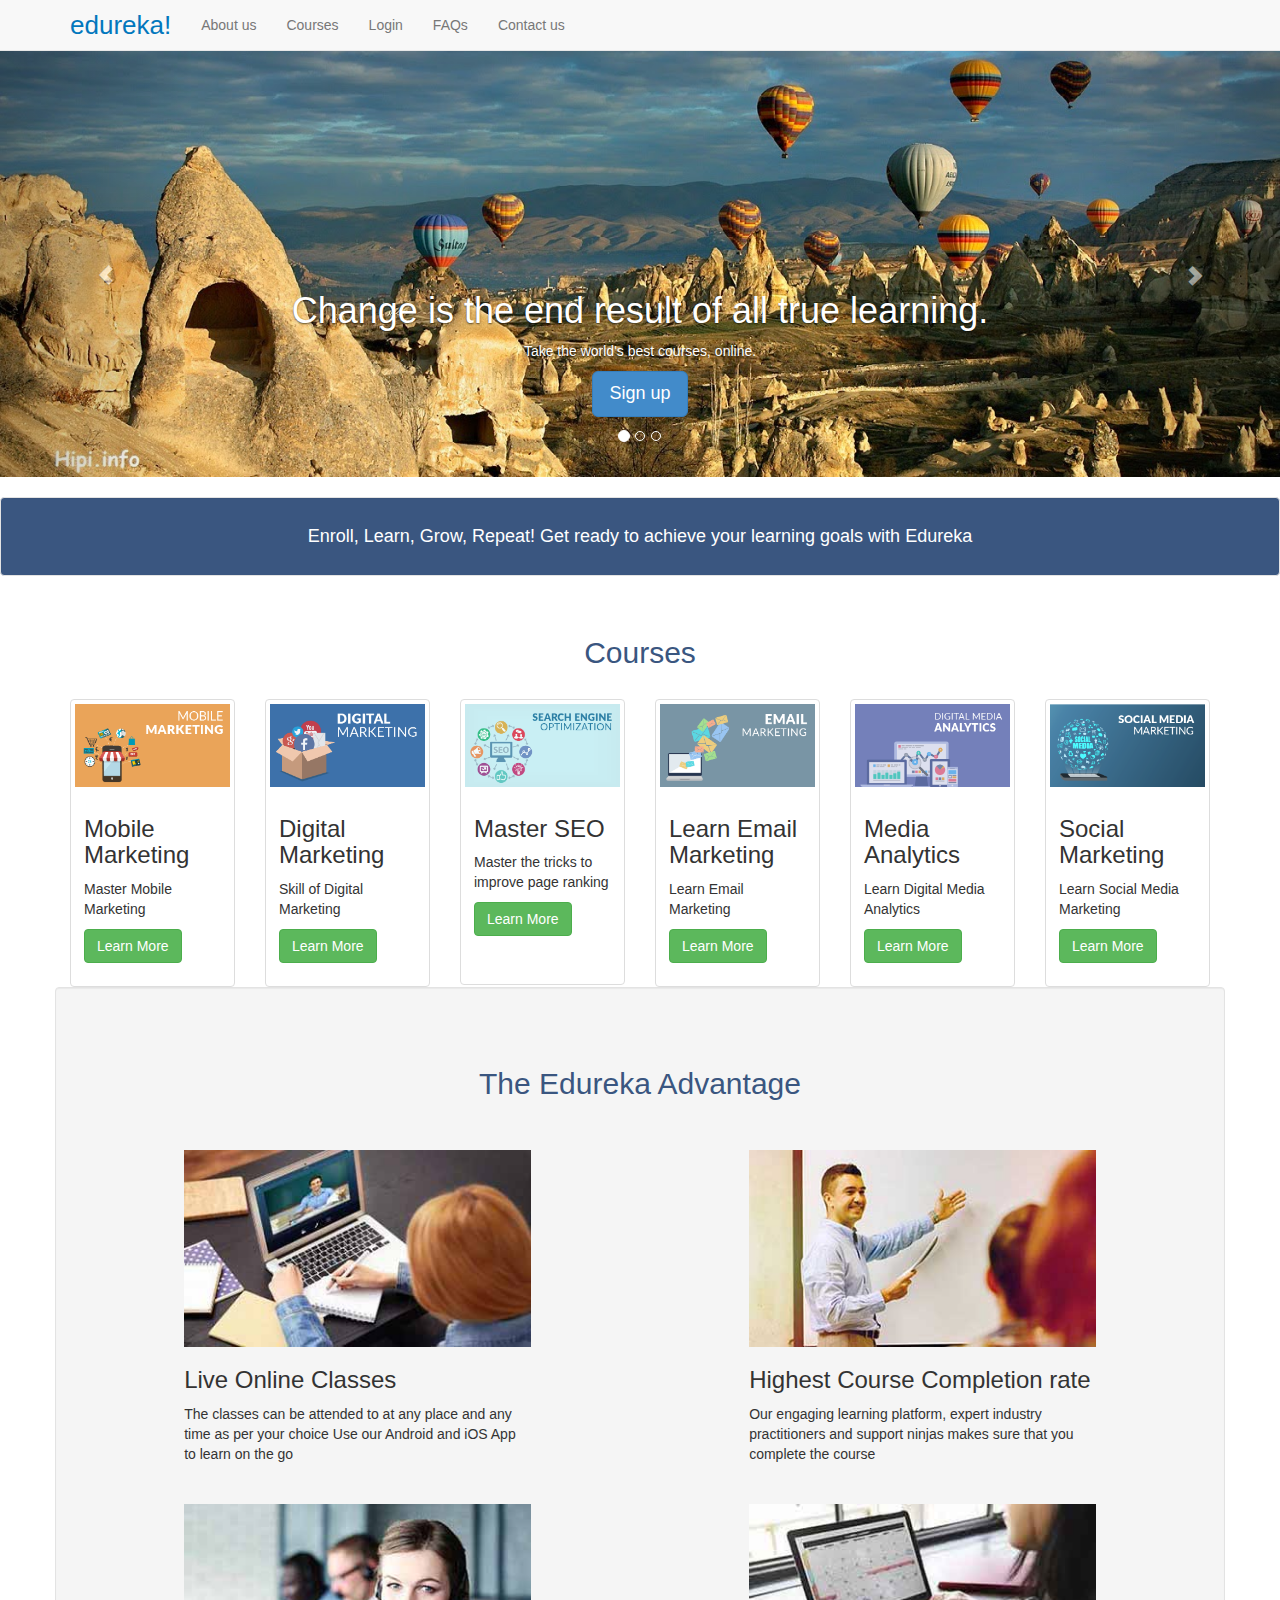
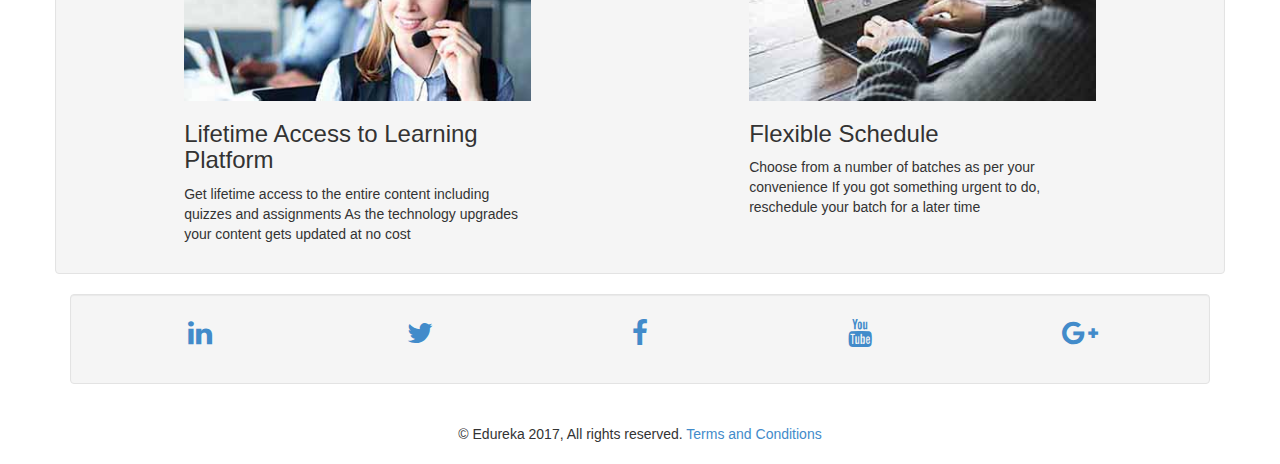
<file: index.html>
<!DOCTYPE html>
<html lang="en">
    <head>
        <title>Edureka | Home</title>

        <link  type="text/css" rel="stylesheet"  href="css/bootstrap.min.css" />    
     <link  type="text/css" rel="stylesheet"  href="css/style.css" />    
    <link rel="stylesheet" href="font-awesome-4.7.0/css/font-awesome.min.css">
        <style>
            body{
                margin-top:50px;
            }
            footer{
                margin-top:20px;
                margin-bottom:20px;
            }

        </style>
    </head>
    <body>
        <nav class="navbar navbar-default navbar-fixed-top">
            <div class="container">
                <div class="navbar-header">
                    <button class="navbar-toggle" data-toggle="collapse" data-target="#primary-menu" >
                        <!--
                        <i class="icon-bar"></i>
                        <i class="icon-bar"></i>
                        <i class="icon-bar"></i>
                        -->
                    Menu
                    </button>
                    <a href="index.html" class="navbar-brand" style="color: #0277BD;  font-size:26px; " >
                        edureka!
                    </a>
                </div>
                <div class="collapse navbar-collapse" id="primary-menu">
                    <ul class="nav navbar-nav">
                        <li><a href="about-us.html">About us</a></li>
                        <li><a href="courses.html">Courses</a></li>
                        <li><a href="login.html">Login</a></li>
                        <li><a href="faqs.html">FAQs</a></li>
                        <li><a href="contact-us.html">Contact us</a></li>
                    </ul>
                </div>
            </div>
        </nav>

        
        <div id="main-carousel" class="carousel slide" data-ride="carousel">
            <ol class="carousel-indicators">
                <li data-target="#main-carousel" data-slide-to="0" class="active"></li>
                <li data-target="#main-carousel" data-slide-to="1" class=""></li>
                <li data-target="#main-carousel" data-slide-to="2" class=""></li>
            </ol>
            <div class="carousel-inner">
                <div class="item active">
                    <img  alt="First slide" src="images/slide2.jpg">
                    <div class="container">
                        <div class="carousel-caption">
                            <h1>Change is the end result of all true learning.</h1>
                            <p>Take the world's best courses, online.</p>
                            <p><a class="btn btn-lg btn-primary" href="login.html" role="button">Sign up</a></p>
                        </div>
                    </div>
                </div>
                <div class="item">
                    <img  alt="Second slide" src="images/slide1.jpg">
                    <div class="container">
                        <div class="carousel-caption">
                            <h1>Expert Educators</h1>
                            <p>Only the best or they're out.</p>
                            <p><a class="btn btn-lg btn-primary" href="login.html" role="button">Sign up</a></p>
                        </div>
                    </div>
                </div>
                <div class="item">
                    <img  alt="Third slide" src="images/slide3.jpg">
                    <div class="container">
                        <div class="carousel-caption">
                            <h1>Engage and Interact </h1>
                            <p>Your learning portal has a discussion forum for a lively interaction among learners across batches.</p>
                            <p><a class="btn btn-lg btn-primary" href="login.html" role="button">Sign up</a></p>
                        </div>
                    </div>
                </div>
            </div>
            <a class="left carousel-control" href="#main-carousel" data-slide="prev"><span class="glyphicon glyphicon-chevron-left"></span></a>
            <a class="right carousel-control" href="#main-carousel" data-slide="next"><span class="glyphicon glyphicon-chevron-right"></span></a>
        </div> 
        
    <br/>
    <div class="well" id="well1">
        <style>
            #well1 {
                    background: rgb(58, 86, 128);
                    color: white;
            }
        </style>
        <h4 align="center">Enroll, Learn, Grow, Repeat! Get ready to achieve your learning goals with Edureka</h4>
    </div>
    <br/>


    <div class="container">
            <h2 style="color:#3a5680;" align="center">Courses</h2>
            <br/>
            <div class="row"> 
                    <style>
                        .thumbnail{
                            min-height: 286px;
                        }
                    </style>
                    <div class="col-md-2">
                    <div class="thumbnail">
                    <img src="images/mobilemarketing.png"/>
                        <div class="caption">
                            <h3>Mobile Marketing</h3>
                            <p>Master Mobile Marketing</p>
                            <p><a target="_blank" href="http://www.edureka.co/mobile-marketing" class="btn btn-success">Learn More</a></p>
                        </div>
                    </div>
                    </div>             
                    <div class="col-md-2">
                    <div class="thumbnail">
                    <img src="images/digitalmarketing.png"/>
                        <div class="caption">
                        <h3>Digital Marketing</h3>
                            <p>Skill of Digital Marketing</p>
                            <p><a target="_blank" href="http://www.edureka.co/digital-marketing" class="btn btn-success">Learn More</a></p>
                        </div>
                    </div>
                    </div>   
                    <div class="col-md-2">
                    <div class="thumbnail">
                    <img src="images/searchengineoptimization.png"/>
                        <div class="caption">
                        <h3>Master SEO</h3> <!--attachment-full wp-post-image-->
                            <p>Master the tricks to improve page ranking</p>
                            <p><a target="_blank" href="http://www.edureka.co/search-engine-optimization" class="btn btn-success">Learn More</a></p>
                        </div>
                    </div>
                    </div>              
                    <div class="col-md-2">
                    <div class="thumbnail">
                    <img src="images/emailmarketing.png"/>
                        <div class="caption">
                        <h3>Learn Email Marketing</h3>
                            <p>Learn Email Marketing</p>
                            <p><a target="_blank" href="http://www.edureka.co/email-marketing" class="btn btn-success">Learn More</a></p>
                        </div>
                    </div>
                    </div>   
                    <div class="col-md-2">
                    <div class="thumbnail">
                    <img src="images/digitalmediaanalytics.png"/>
                        <div class="caption">
                        <h3>Media Analytics</h3>
                            <p>Learn Digital Media Analytics</p>
                            <p><a target="_blank" href="http://www.edureka.co/digital-media-analytics" class="btn btn-success">Learn More</a></p>
                        </div>
                    </div>
                    </div> 
                    <div class="col-md-2">
                    <div class="thumbnail">
                    <img src="images/socialmediamarketing.png"/>
                        <div class="caption">
                        <h3>Social Marketing</h3>
                            <p>Learn Social Media Marketing</p>
                            <p><a target="_blank" href="http://www.edureka.co/social-media-marketing" class="btn btn-success">Learn More</a></p>
                        </div>
                    </div>
                    </div>  

            </div>

    </div>

        <div class="container well">
            <h2 class="text-center" style="color: #3a5680; margin-top:60px; margin-bottom:20px;">The Edureka Advantage</h2>
            <div clas="row">
                <div class="col-md-offset-1 col-md-4 " style="margin-top:30px;">
                    <img  class="img-responsive" src="images/liveonline.jpg"/>
                    <h3>Live Online Classes</h3>
                    <p class="text-justify">The classes can be attended to at any place and any time as per your choice Use our Android and iOS App to learn on the go</p>
                </div>
                   <div class="col-md-2 " >
                    </div>
                <div class=" col-md-4 " style="margin-top:30px;">
                    <img  class="img-responsive" src="images/advantage2.jpg"/>
    
                    <h3>Highest Course Completion rate</h3>
                    <p class="text-justify">Our engaging learning platform, expert industry practitioners and support ninjas makes sure that you complete the course</p>
                </div>
            </div>
              <div clas="row" >
                <div class="col-md-offset-1 col-md-4" style="margin-top:30px;" >
                    <img  class="img-responsive" src="images/advantage3.jpg"/>
                    <h3>Lifetime Access to Learning Platform</h3>
                    <p class="text-justify">Get lifetime access to the entire content including quizzes and assignments As the technology upgrades your content gets updated at no cost</p>
                </div>
                   <div class="col-md-2 " >
                    </div>
                <div class=" col-md-4 " style="margin-top:30px;" >
                    <img  class="img-responsive" src="images/advantage4.jpg"/>
    
                    <h3>Flexible Schedule</h3>
                    <p class="text-justify">Choose from a number of batches as per your convenience If you got something urgent to do, reschedule your batch for a later time</p>
                </div>
            </div>
        </div>
        
     <div class="container">
         <style>
             .social-media-menu{
                 list-style-type: none; 
                 padding: 0;
                 overflow: auto;
             }
              .social-media-menu li{
                  float: left;
                  width:20%;
                  text-align: center;
                 font-size:2em;
                

              }
             </style>
        <div class="well" >
            <ul class="social-media-menu" >
                <li>
                    <a href="https://www.linkedin.com/company/edureka">
                        <i class="fa fa-linkedin"></i>
                    </a>
                </li>
                 <li>
                    <a href="https://twitter.com/edurekaIN">
                        <i class="fa fa-twitter "></i>
                    </a>
                </li>
                 <li>
                    <a href="https://www.facebook.com/edurekaIN">
                        <i class="fa fa-facebook "></i>
                    </a>
                </li>
                <li>
                    <a href="https://www.youtube.com/user/edurekaIN">
                        <i class="fa fa-youtube "></i>
                    </a>
                </li>
                <li>
                    <a href="https://plus.google.com/+edurekaIN">
                        <i class="fa fa-google-plus "></i>
                    </a>
                </li>
            </ul>
        </div>
     </div>

        <footer class="text-center">
            &copy; Edureka 2017, All rights reserved. <a data-toggle="modal" href='#tnc'>Terms and Conditions</a>
            <div class="modal fade" id="tnc">
                <div class="modal-dialog">
                    <div class="modal-content">
                        <div class="modal-header">
                            <button type="button" class="close" data-dismiss="modal" aria-hidden="true">&times;</button>
                            <h3 class="modal-title">Terms and Conditions</h3>
                        </div>
                        <div class="modal-body text-justify">
                           <p>We are a team of tech enthusiats who are determined to make learning easy for everyone.
                         At edureka we believe in awesome work, to make sure we provide a great learning experience to our users.
                        <br/> <br/>
                        
                        Learning is meant to be an enjoyable activity and we put our best to turn it into that.
                        <br/>
                        If you think the same come  <a target="_blank" href="http://www.edureka.co/careers">join us</a>
                     </p>

                        </div>
                        <div class="modal-footer">
                            <button type="button" class="btn btn-primary" data-dismiss="modal">Ok, got it!</button>
                        </div>
                    </div>
                </div>
            </div>
        </footer>

        
        
     <script src="js/jquery-1.11.3.js"></script> 
     <script src="js/bootstrap.js"></script>   


    </body>
</html>
</file>
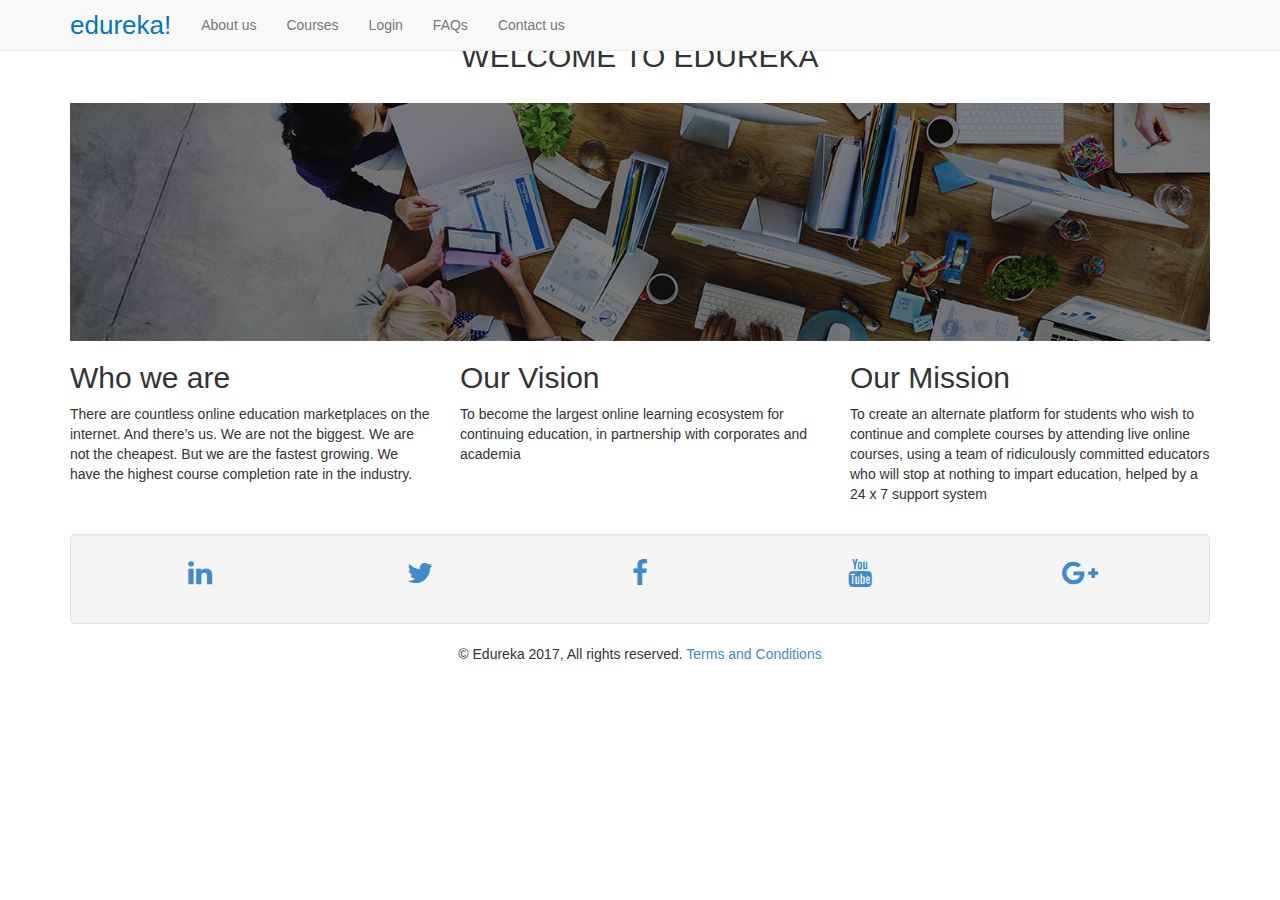
<file: about-us.html>
<!DOCTYPE html>
<html>
    <head>
        <title>Edureka | About us</title>
       
             <link  type="text/css" rel="stylesheet"  href="css/bootstrap.min.css" />    
     <link  type="text/css" rel="stylesheet"  href="css/style.css" />    
    <link rel="stylesheet" href="font-awesome-4.7.0/css/font-awesome.min.css">
            body{
                margin-top:50px;
            }
            footer{
                margin-top:20px;
                margin-bottom:20px;
            }

        </style>
    </head>
    <body>
        <nav class="navbar navbar-default navbar-fixed-top">
            <div class="container">
                <div class="navbar-header">
                    <button class="navbar-toggle" data-toggle="collapse" data-target="#primary-menu" >
                        <!--
                        <i class="icon-bar"></i>
                        <i class="icon-bar"></i>
                        <i class="icon-bar"></i>
                        -->
                    Menu
                    </button>
                    <a href="index.html" class="navbar-brand" style="color: #0277BD;  font-size:26px; " >
                        edureka!
                    </a>
                </div>
                <div class="collapse navbar-collapse" id="primary-menu">
                    <ul class="nav navbar-nav">
                        <li><a href="about-us.html">About us</a></li>
                        <li><a href="courses.html">Courses</a></li>
                        <li><a href="login.html">Login</a></li>
                        <li><a href="faqs.html">FAQs</a></li>
                        <li><a href="contact-us.html">Contact us</a></li>
                    </ul>
                </div>
            </div>
        </nav>
 <br/>
    <h2 align="center">WELCOME TO EDUREKA</h2>  
    
    <br/>

        <div class="container" >
            <img src="images/about-new.png" class="img-responsive"/> 
            <div class="row">
                <div class="col-md-4">
                    <h2>Who we are</h2>
                    <p>There are countless online education marketplaces on the internet. And there’s us. We are not the biggest. We are not the cheapest. But we are the fastest growing. We have the highest course completion rate in the industry.</p>
                </div>
                <div class="col-md-4">
                    <h2>Our Vision</h2>
                    <p>To become the largest online learning ecosystem for continuing education, in partnership with corporates and academia</p>
                </div>
                <div class="col-md-4">
                    <h2>Our Mission</h2>
                    <p>To create an alternate platform for students who wish to continue and complete courses by attending live online courses, using a team of ridiculously committed educators who will stop at nothing to impart education, helped by a 24 x 7 support system</p>
                </div>
            </div>
        </div>
    
    <br/>


        
     <div class="container">
         <style>
             .social-media-menu{
                 list-style-type: none; 
                 padding: 0;
                 overflow: auto;
             }
              .social-media-menu li{
                  float: left;
                  width:20%;
                  text-align: center;
                 font-size:2em;
                

              }
             </style>
        <div class="well" >
            <ul class="social-media-menu" >
                <li>
                    <a href="https://www.linkedin.com/company/edureka">
                        <i class="fa fa-linkedin"></i>
                    </a>
                </li>
                 <li>
                    <a href="https://twitter.com/edurekaIN">
                        <i class="fa fa-twitter "></i>
                    </a>
                </li>
                 <li>
                    <a href="https://www.facebook.com/edurekaIN">
                        <i class="fa fa-facebook "></i>
                    </a>
                </li>
                <li>
                    <a href="https://www.youtube.com/user/edurekaIN">
                        <i class="fa fa-youtube "></i>
                    </a>
                </li>
                <li>
                    <a href="https://plus.google.com/+edurekaIN">
                        <i class="fa fa-google-plus "></i>
                    </a>
                </li>
            </ul>
        </div>
     </div>

        <footer class="text-center">
            &copy; Edureka 2017, All rights reserved. <a data-toggle="modal" href='#tnc'>Terms and Conditions</a>
            <div class="modal fade" id="tnc">
                <div class="modal-dialog">
                    <div class="modal-content">
                        <div class="modal-header">
                            <button type="button" class="close" data-dismiss="modal" aria-hidden="true">&times;</button>
                            <h3 class="modal-title">Terms and Conditions</h3>
                        </div>
                        <div class="modal-body text-justify">
                           <p>We are a team of tech enthusiats who are determined to make learning easy for everyone.
                         At edureka we believe in awesome work, to make sure we provide a great learning experience to our users.
                        <br/> <br/>
                        
                        Learning is meant to be an enjoyable activity and we put our best to turn it into that.
                        <br/>
                        If you think the same come  <a target="_blank" href="http://www.edureka.co/careers">join us</a>
                     </p>

                        </div>
                        <div class="modal-footer">
                            <button type="button" class="btn btn-primary" data-dismiss="modal">Ok, got it!</button>
                        </div>
                    </div>
                </div>
            </div>
        </footer>

        
        
    <script src="js/jquery-1.11.3.js"></script> 
     <script src="js/bootstrap.js"></script>   
    

    </body>
</html>
</file>
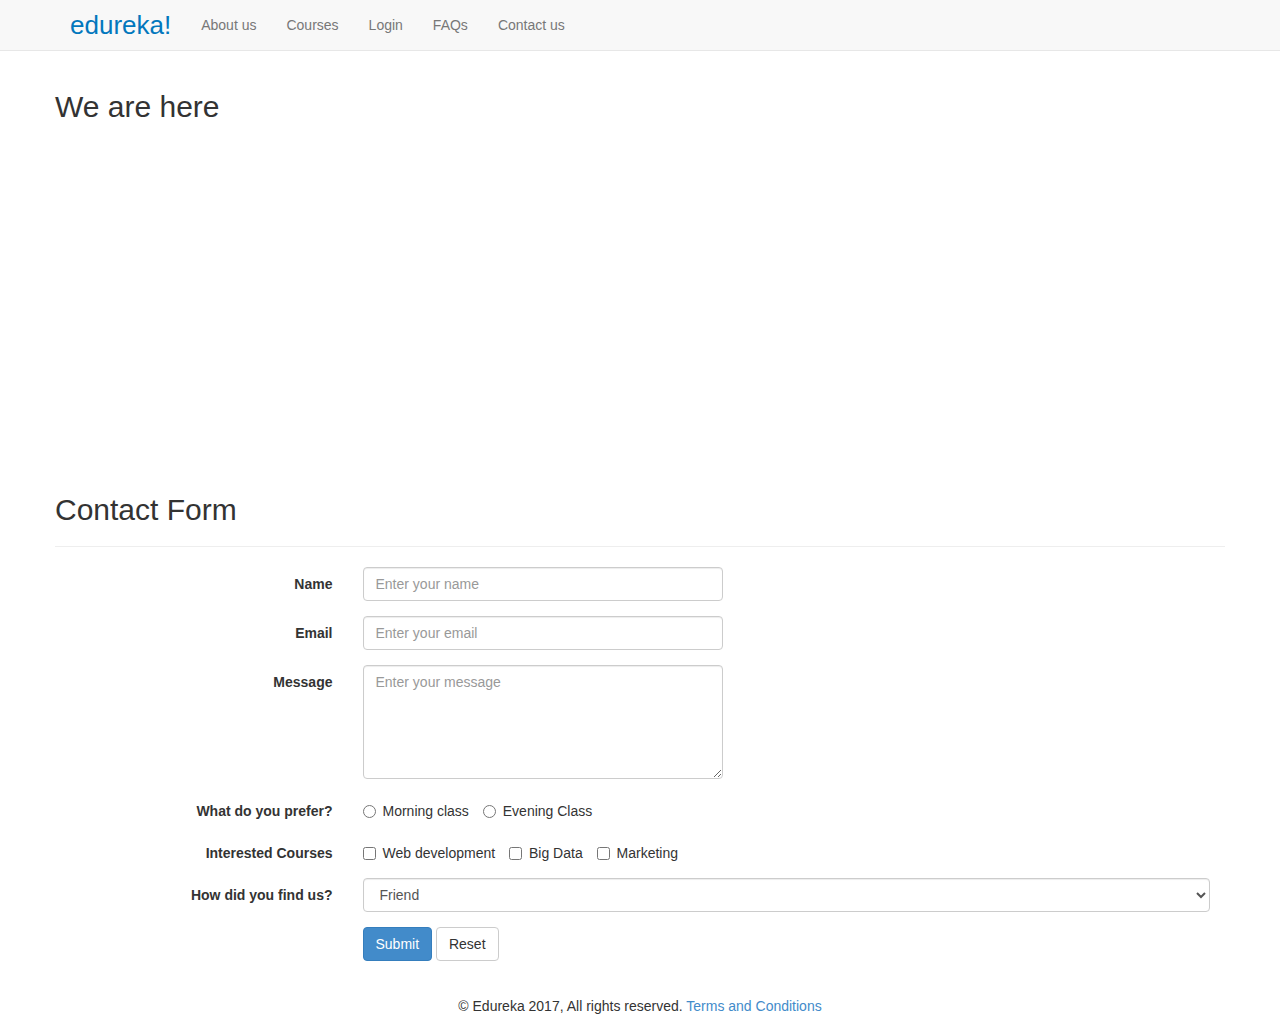
<file: contact-us.html>
<!DOCTYPE html>
<html>
    <head>
         <link  type="text/css" rel="stylesheet"  href="css/bootstrap.min.css" /> 
     <script src="http://maps.google.com/maps/api/js?sensor=false"></script>
     <script>	
 
      function init_map() {
		var var_location = new google.maps.LatLng(12.958008,77.744005);
 
        var var_mapoptions = {
          center: var_location,
          zoom: 16
        };
 
		var var_marker = new google.maps.Marker({
			position: var_location,
			map: var_map,
			title:"Edureka"});
 
        var var_map = new google.maps.Map(document.getElementById("map-container"),
            var_mapoptions);
 
		var_marker.setMap(var_map);	
 
      } 
      google.maps.event.addDomListener(window, 'load', init_map); 
    </script>
    
    
        <style>
            body{
                margin-top:50px;
            }
            footer{
                margin-top:20px;
                margin-bottom:20px;
            }
                #map-container { height: 300px }

        </style>
    </head>
    <body>
        <nav class="navbar navbar-default navbar-fixed-top">
            <div class="container">
                <div class="navbar-header">
                    <button class="navbar-toggle" data-toggle="collapse" data-target="#primary-menu" >
                        <!--
                        <i class="icon-bar"></i>
                        <i class="icon-bar"></i>
                        <i class="icon-bar"></i>
                        -->
                    Menu
                    </button>
                    <a href="index.html" class="navbar-brand" style="color: #0277BD;  font-size:26px; " >
                        edureka!
                    </a>
                </div>
                <div class="collapse navbar-collapse" id="primary-menu">
                    <ul class="nav navbar-nav">
                        <li><a href="about-us.html">About us</a></li>
                        <li><a href="courses.html">Courses</a></li>
                        <li><a href="login.html">Login</a></li>
                        <li><a href="faqs.html">FAQs</a></li>
                        <li><a href="contact-us.html">Contact us</a></li>
                    </ul>
                </div>
            </div>
        </nav>

      

    <br/>
    <div class="container">        
           <div class="row">
                  <h2>We are here</h2>  
          </div>
    </div>

             <div id="map-container" class="col-md-12"></div>



    <br/><br/>
    <div class="container">        
           <div class="row">
                  <h2>Contact Form</h2>  <hr/>
          </div>
    </div>


     <div class="container">
            <div class="row">
                <div class="col-sm-12">
                    <form action="" method="get" class="form-horizontal" role="form">
                            <div class="form-group">
                                <label for="name" class="control-label col-md-3">Name</label>
                                <div class="col-md-4">
                                    <input type="text" id="name" name="name" class="form-control" placeholder="Enter your name"/>
                                </div>
                            </div>
                             <div class="form-group">
                                <label for="email" class="col-md-3 control-label">Email</label>
                                    <div class="col-md-4">
                                        <input type="email" class="form-control" placeholder="Enter your email"/>
                                    </div>
                            </div>   

                        
                            <div class="form-group">
                                <label class="control-label col-md-3" for="message">Message</label>
                                    <div class="col-md-4">
                                        <textarea class="form-control" id="message" name="message" placeholder="Enter your message" rows="5"></textarea>
                                    </div>
                            </div>

                             <div class="form-group">
                                <label for="message" class="col-sm-3 control-label">What do you prefer?</label>
                                <div class="col-md-4">
                                    
                                    <label class="radio-inline">
                                    <input type="radio" name="radio" value="option1"/>Morning class
                                    </label>
                                    
                                    <label class="radio-inline">
                                    <input type="radio" name="radio" value="option2"/>Evening Class
                                    </label>
                                </div>
                            </div> 

                             <div class="form-group">
                                 <label for="interested-courses" class="control-label col-md-3">Interested Courses</label>
                                <div class="col-md-9" id="interested-courses">
                                    <label class="checkbox-inline"><input type="checkbox" value="web development" id="chk-web-development" name="chk-interested-courses"/>Web development</label>
                                    <label class="checkbox-inline"><input type="checkbox" value="Big data" id="chk-big-data" name="chk-interested-courses"/>Big Data</label>
                                    <label class="checkbox-inline"><input type="checkbox" value="Finance and Marketing" id="chk-finance-marketing" name="chk-interested-courses"/>Marketing</label>
                                </div>
                            </div>
                             <div class="form-group">
                                <label class="control-label col-md-3" for="dropdown1">How did you find us?</label>
                                <div class="col-md-9">
                                    <select class="form-control" id="dropdown1" name="dropdown1">
                                        <option value="friend">Friend</option>
                                        <option value="news">News</option>
                                        <option value="fb">Facebook</option>
                                        <option value="google">Google Search Results</option>
                                    </select>
                                </div>
                            </div>   
                            <div class="form-group">
                                <div class="col-md-offset-3 col-md-9">                                  
                                    <button type="submit" class="btn btn-primary">Submit</button>
                                    <button type="reset" class="btn btn-default">Reset</button>
                                </div>
                            </div>
                    </form>
                    
                </div>
            </div>
        </div>

        <footer class="text-center">
            &copy; Edureka 2017, All rights reserved. <a data-toggle="modal" href='#tnc'>Terms and Conditions</a>
            <div class="modal fade" id="tnc">
                <div class="modal-dialog">
                    <div class="modal-content">
                        <div class="modal-header">
                            <button type="button" class="close" data-dismiss="modal" aria-hidden="true">&times;</button>
                            <h3 class="modal-title">Terms and Conditions</h3>
                        </div>
                        <div class="modal-body text-justify">
                           <p>We are a team of tech enthusiats who are determined to make learning easy for everyone.
                         At edureka we believe in awesome work, to make sure we provide a great learning experience to our users.
                        <br/> <br/>
                        
                        Learning is meant to be an enjoyable activity and we put our best to turn it into that.
                        <br/>
                        If you think the same come  <a target="_blank" href="http://www.edureka.co/careers">join us</a>
                     </p>

                        </div>
                        <div class="modal-footer">
                            <button type="button" class="btn btn-primary" data-dismiss="modal">Ok, got it!</button>
                        </div>
                    </div>
                </div>
            </div>
        </footer>

        
        
 
   <script src="js/jquery-1.11.3.js"></script> 
     <script src="js/bootstrap.js"></script>   

    
       
    </body>
</html>
</file>
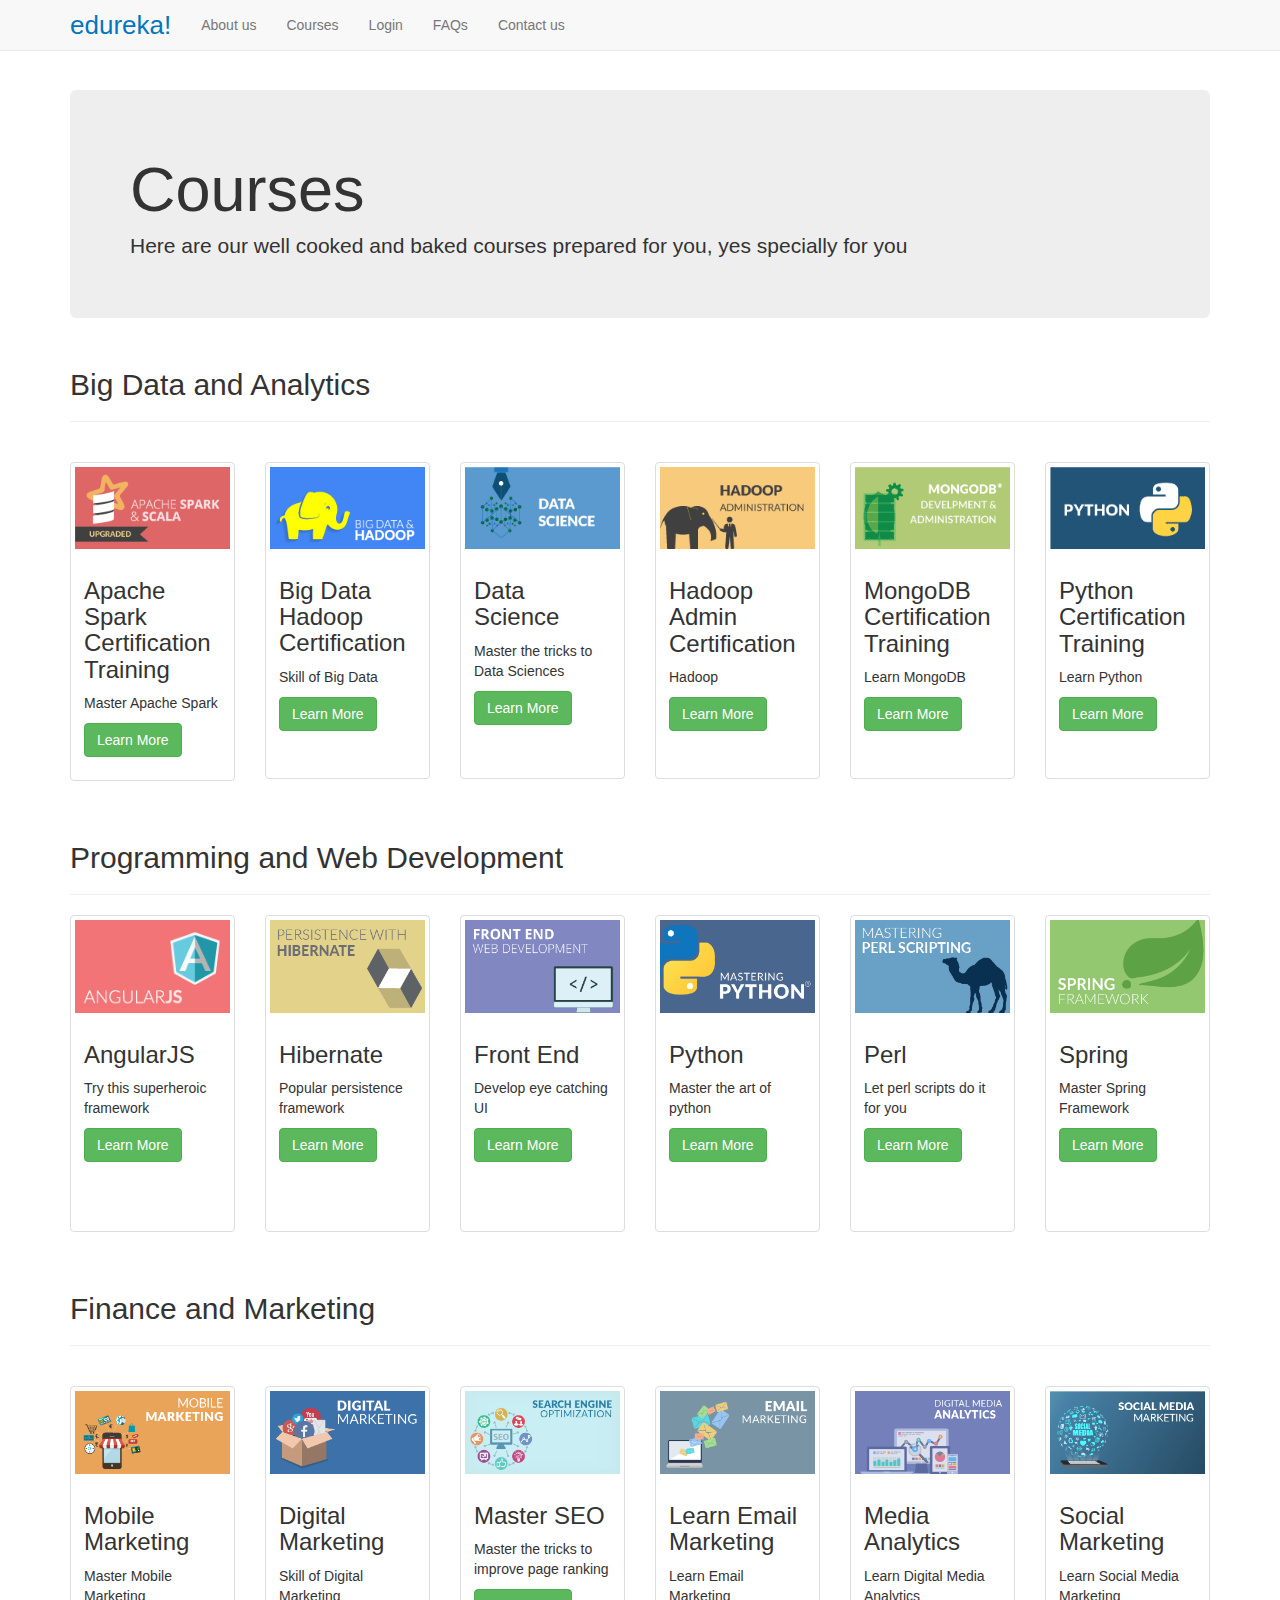
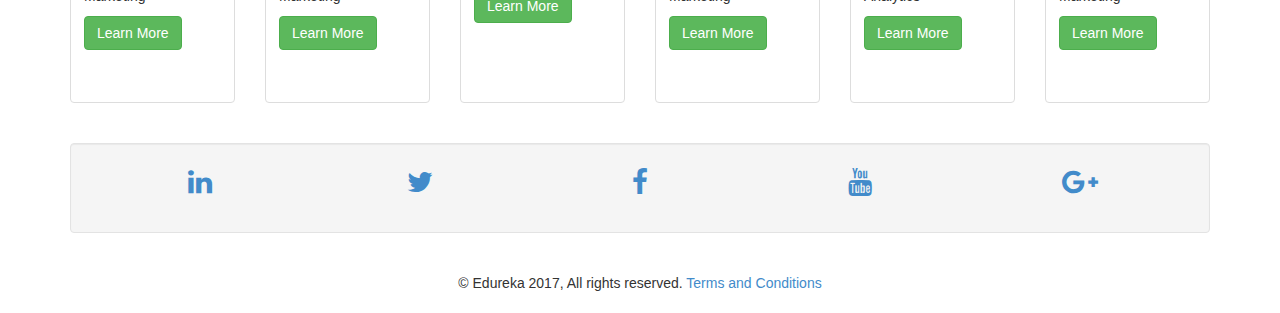
<file: courses.html>
<!DOCTYPE html>
<html lang="en">
    <head>
        <title>Edureka | About us</title>
        <meta charset="UTF-8">
        <meta name="viewport" content="width=device-width, initial-scale=1">
            <link  type="text/css" rel="stylesheet"  href="css/bootstrap.min.css" />    
     <link  type="text/css" rel="stylesheet"  href="css/style.css" />    
    <link rel="stylesheet" href="font-awesome-4.7.0/css/font-awesome.min.css">
    <style>
            body{
                margin-top:50px;
            }
            footer{
                margin-top:20px;
                margin-bottom:20px;
            }

        </style>
    </head>
    <body>
        <nav class="navbar navbar-default navbar-fixed-top">
            <div class="container">
                <div class="navbar-header">
                    <button class="navbar-toggle" data-toggle="collapse" data-target="#primary-menu" >
                        <!--
                        <i class="icon-bar"></i>
                        <i class="icon-bar"></i>
                        <i class="icon-bar"></i>
                        -->
                    Menu
                    </button>
                    <a href="index.html" class="navbar-brand" style="color: #0277BD;  font-size:26px; " >
                        edureka!
                    </a>
                </div>
                <div class="collapse navbar-collapse" id="primary-menu">
                    <ul class="nav navbar-nav">
                        <li><a href="about-us.html">About us</a></li>
                        <li><a href="courses.html">Courses</a></li>
                        <li><a href="login.html">Login</a></li>
                        <li><a href="faqs.html">FAQs</a></li>
                        <li><a href="contact-us.html">Contact us</a></li>
                    </ul>
                </div>
            </div>
        </nav>
        
       <br/><br/>
    <div class="container">    
       <div class="row">        
          <div class="col-md-12">
              
              <div class="jumbotron">
              <h1>Courses</h1>                  
                  <p>Here are our well cooked and baked courses prepared for you, yes specially for you</p> 
              </div>
             
          </div>        
        </div>   
    </div>
    
       
    <div class="container">
    
               <h2>Big Data and Analytics</h2><hr/>
            <br/>
            <div class="row"> 
            
                    <style>
                        .thumbnail{
                            min-height: 317px;
                        }
                    </style>
                    <div class="col-md-2">
                    <div class="thumbnail">
                    <img src="images/1-apache.png"/>
                        <div class="caption">
                            <h3>Apache Spark Certification Training</h3>
                            <p>Master Apache Spark</p>
                            <p><a target="_blank" href="hhttps://www.edureka.co/apache-spark-scala-training" class="btn btn-success">Learn More</a></p>
                        </div>
                    </div>
                    </div>             
                    <div class="col-md-2">
                    <div class="thumbnail">
                    <img src="images/1-bigdataandhadoop.png"/>
                        <div class="caption">
                        <h3>Big Data Hadoop Certification </h3>
                            <p>Skill of Big Data</p>
                            <p><a target="_blank" href="https://www.edureka.co/big-data-and-hadoop" class="btn btn-success">Learn More</a></p>
                        </div>
                    </div>
                    </div>   
                    <div class="col-md-2">
                    <div class="thumbnail">
                    <img src="images/1-datascience.png"/>
                        <div class="caption">
                        <h3>Data Science</h3> <!--attachment-full wp-post-image-->
                            <p>Master the tricks to Data Sciences</p>
                            <p><a target="_blank" href="https://www.edureka.co/data-science" class="btn btn-success">Learn More</a></p>
                        </div>
                    </div>
                    </div>              
                    <div class="col-md-2">
                    <div class="thumbnail" style="overflow:auto;">
                    <img src="images/1-hadoop.png"/>
                        <div class="caption">
                        <h3>Hadoop Admin Certification</h3>
                            <p>Hadoop</p>
                            <p><a target="_blank" href="https://www.edureka.co/hadoop-admin" class="btn btn-success">Learn More</a></p>
                        </div>
                    </div>
                    </div>   
                    <div class="col-md-2">
                    <div class="thumbnail">
                    <img src="images/1-MongoDB.png"/>
                        <div class="caption">
                        <h3>MongoDB Certification Training</h3>
                            <p>Learn MongoDB</p>
                            <p><a target="_blank" href="https://www.edureka.co/mongodb" class="btn btn-success">Learn More</a></p>
                        </div>
                    </div>
                    </div> 
                    <div class="col-md-2">
                    <div class="thumbnail">
                    <img src="images/1-python.png"/>
                        <div class="caption">
                        <h3>Python Certification Training</h3>
                            <p>Learn Python</p>
                            <p><a target="_blank" href="http://www.edureka.co/python" class="btn btn-success">Learn More</a></p>
                        </div>
                    </div>
                    </div>  

            </div>

    </div>
    <br/><br/>


     <div class="container">
        <div class="row">        
           <div class="col-md-12">
               <h2>Programming and Web Development</h2><hr/>
           </div>        
        </div>   
        
        <div class="row">        
            <div class="col-md-2">
               <div class="thumbnail">
               <img src="images/angularjsM.png"/>
                   <div class="caption">
                   <h3>AngularJS</h3>
                       <p>Try this superheroic framework</p>
                       <p><a target="_blank" href="http://www.edureka.co/angular-js" class="btn btn-success">Learn More</a></p>
                   </div>
               </div>
            </div>            
            <div class="col-md-2">
               <div class="thumbnail">
               <img src="images/HIBERNATE.png"/>
                   <div class="caption">
                   <h3>Hibernate</h3>
                       <p>Popular persistence framework</p>
                       <p><a target="_blank" href="http://www.edureka.co/persistence-with-hibernate" class="btn btn-success">Learn More</a></p>
                   </div>
               </div>
            </div> 
            <div class="col-md-2">
               <div class="thumbnail">
               <img src="images/WEB-UI(1).png"/>
                   <div class="caption">
                   <h3>Front End</h3>
                       <p>Develop eye catching UI</p>
                       <p><a target="_blank" href="http://www.edureka.co/front-end-web-development" class="btn btn-success">Learn More</a></p>
                   </div>
               </div>
            </div> 
            <div class="col-md-2">
               <div class="thumbnail">
               <img src="images/Mastering-Python.png"/>
                   <div class="caption">
                   <h3>Python</h3>
                       <p>Master the art of python</p>
                       <p><a target="_blank" href="http://www.edureka.co/python" class="btn btn-success">Learn More</a></p>
                   </div>
               </div>
            </div> 
            <div class="col-md-2">
               <div class="thumbnail">
               <img src="images/PERL.png"/>
                   <div class="caption">
                   <h3>Perl</h3>
                       <p>Let perl scripts do it for you</p>
                       <p><a target="_blank" href="http://www.edureka.co/mastering-perl-scripting" class="btn btn-success">Learn More</a></p>
                   </div>
               </div>
            </div> 
            <div class="col-md-2">
               <div class="thumbnail">
               <img src="images/SPRING.png"/>
                   <div class="caption">
                   <h3>Spring</h3>
                       <p>Master Spring Framework</p>
                       <p><a target="_blank" href="http://www.edureka.co/spring-framework" class="btn btn-success">Learn More</a></p>
                   </div>
               </div>
            </div> 
        </div>   
        
    </div>

    <br/><br/>

    
    <div class="container">
          <h2>Finance and Marketing</h2><hr/>
            <br/>
        <div class="row">        
           <div class="col-md-2">
               <div class="thumbnail">
               <img src="images/mobilemarketing.png"/>
                   <div class="caption">
                   <h3>Mobile Marketing</h3>
                       <p>Master Mobile Marketing</p>
                       <p><a target="_blank" href="http://www.edureka.co/mobile-marketing" class="btn btn-success">Learn More</a></p>
                   </div>
               </div>
           </div>            
           <div class="col-md-2">
               <div class="thumbnail">
               <img src="images/digitalmarketing.png"/>
                   <div class="caption">
                   <h3>Digital Marketing</h3>
                       <p>Skill of Digital Marketing</p>
                       <p><a target="_blank" href="http://www.edureka.co/digital-marketing" class="btn btn-success">Learn More</a></p>
                   </div>
               </div>
           </div>   
           <div class="col-md-2">
               <div class="thumbnail">
               <img src="images/searchengineoptimization.png"/>
                   <div class="caption">
                   <h3>Master SEO</h3> <!--attachment-full wp-post-image-->
                       <p>Master the tricks to improve page ranking</p>
                       <p><a target="_blank" href="http://www.edureka.co/search-engine-optimization" class="btn btn-success">Learn More</a></p>
                   </div>
               </div>
           </div>  
           <div class="col-md-2">
               <div class="thumbnail">
               <img src="images/emailmarketing.png"/>
                   <div class="caption">
                   <h3>Learn Email Marketing</h3>
                       <p>Learn Email Marketing</p>
                       <p><a target="_blank" href="http://www.edureka.co/email-marketing" class="btn btn-success">Learn More</a></p>
                   </div>
               </div>
           </div> 
           <div class="col-md-2">
               <div class="thumbnail">
               <img src="images/digitalmediaanalytics.png"/>
                   <div class="caption">
                   <h3>Media Analytics</h3>
                       <p>Learn Digital Media Analytics</p>
                       <p><a target="_blank" href="http://www.edureka.co/digital-media-analytics" class="btn btn-success">Learn More</a></p>
                   </div>
               </div>
           </div> 
           <div class="col-md-2">
               <div class="thumbnail">
               <img src="images/socialmediamarketing.png"/>
                   <div class="caption">
                   <h3>Social Marketing</h3>
                       <p>Learn Social Media Marketing</p>
                       <p><a target="_blank" href="http://www.edureka.co/social-media-marketing" class="btn btn-success">Learn More</a></p>
                   </div>
               </div>
           </div>  
        </div>  
     </div>

     </br></br>
        
     <div class="container">
         <style>
             .social-media-menu{
                 list-style-type: none; 
                 padding: 0;
                 overflow: auto;
             }
              .social-media-menu li{
                  float: left;
                  width:20%;
                  text-align: center;
                 font-size:2em;
                

              }
             </style>
        <div class="well" >
            <ul class="social-media-menu" >
                <li>
                    <a href="https://www.linkedin.com/company/edureka">
                        <i class="fa fa-linkedin"></i>
                    </a>
                </li>
                 <li>
                    <a href="https://twitter.com/edurekaIN">
                        <i class="fa fa-twitter "></i>
                    </a>
                </li>
                 <li>
                    <a href="https://www.facebook.com/edurekaIN">
                        <i class="fa fa-facebook "></i>
                    </a>
                </li>
                <li>
                    <a href="https://www.youtube.com/user/edurekaIN">
                        <i class="fa fa-youtube "></i>
                    </a>
                </li>
                <li>
                    <a href="https://plus.google.com/+edurekaIN">
                        <i class="fa fa-google-plus "></i>
                    </a>
                </li>
            </ul>
        </div>
     </div>

        <footer class="text-center">
            &copy; Edureka 2017, All rights reserved. <a data-toggle="modal" href='#tnc'>Terms and Conditions</a>
            <div class="modal fade" id="tnc">
                <div class="modal-dialog">
                    <div class="modal-content">
                        <div class="modal-header">
                            <button type="button" class="close" data-dismiss="modal" aria-hidden="true">&times;</button>
                            <h3 class="modal-title">Terms and Conditions</h3>
                        </div>
                        <div class="modal-body text-justify">
                           <p>We are a team of tech enthusiats who are determined to make learning easy for everyone.
                         At edureka we believe in awesome work, to make sure we provide a great learning experience to our users.
                        <br/> <br/>
                        
                        Learning is meant to be an enjoyable activity and we put our best to turn it into that.
                        <br/>
                        If you think the same come  <a target="_blank" href="http://www.edureka.co/careers">join us</a>
                     </p>

                        </div>
                        <div class="modal-footer">
                            <button type="button" class="btn btn-primary" data-dismiss="modal">Ok, got it!</button>
                        </div>
                    </div>
                </div>
            </div>
        </footer>

        
        

        
        <script src="js/jquery-1.11.3.js"></script> 
     <script src="js/bootstrap.js"></script>   

    </body>
</html>
</file>
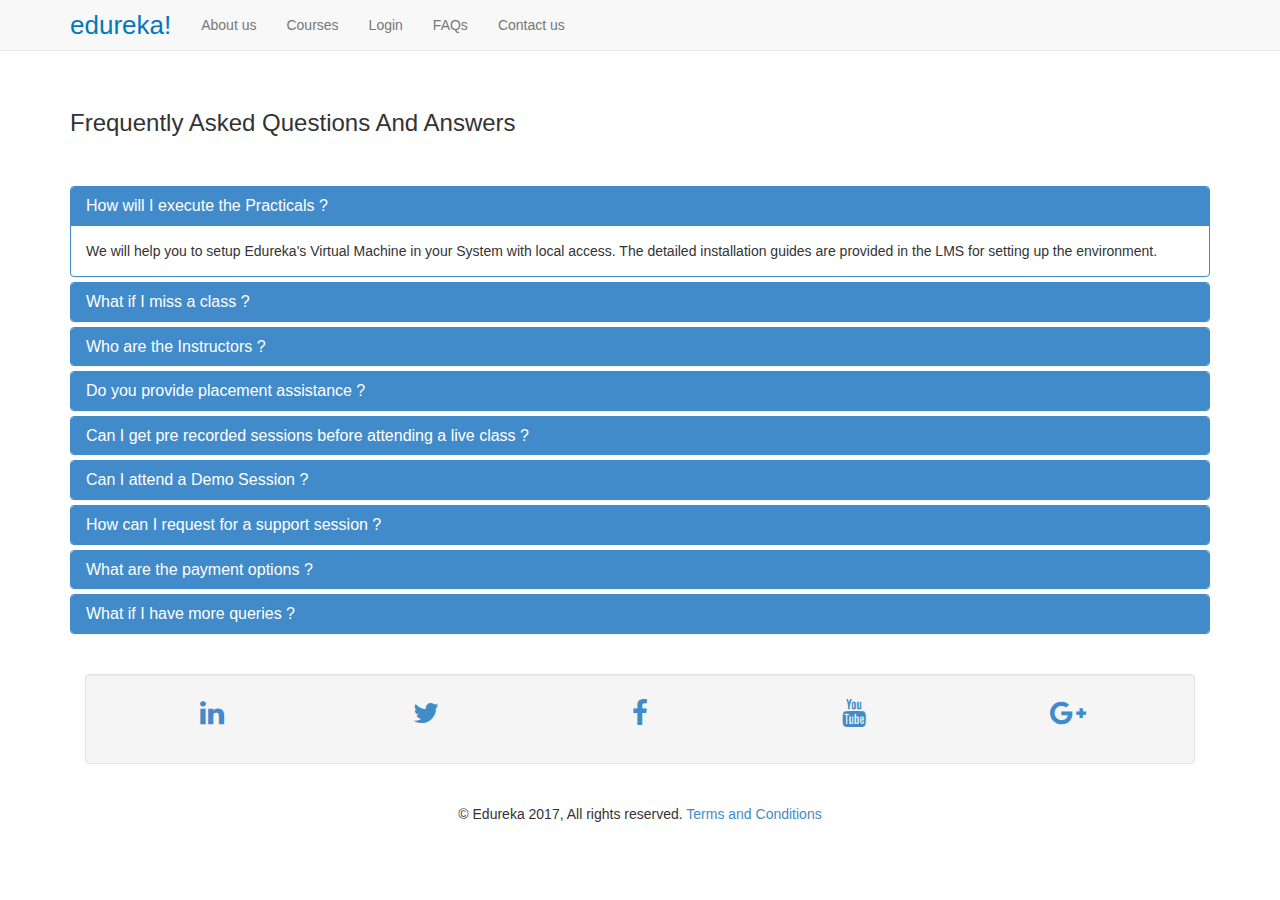
<file: faqs.html>
<!DOCTYPE html>
<html>
    <head>
        <title>Edureka | About us</title>
     
            <link  type="text/css" rel="stylesheet"  href="css/bootstrap.min.css" />    
     <link  type="text/css" rel="stylesheet"  href="css/style.css" />    
    <link rel="stylesheet" href="font-awesome-4.7.0/css/font-awesome.min.css">
    <style>
            body{
                margin-top:50px;
            }
            footer{
                margin-top:20px;
                margin-bottom:20px;
            }

        </style>
    </head>
    <body>
        <nav class="navbar navbar-default navbar-fixed-top">
            <div class="container">
                <div class="navbar-header">
                    <button class="navbar-toggle" data-toggle="collapse" data-target="#primary-menu" >
                        <!--
                        <i class="icon-bar"></i>
                        <i class="icon-bar"></i>
                        <i class="icon-bar"></i>
                        -->
                    Menu
                    </button>
                    <a href="index.html" class="navbar-brand" style="color: #0277BD;  font-size:26px; " >
                        edureka!
                    </a>
                </div>
                <div class="collapse navbar-collapse" id="primary-menu">
                    <ul class="nav navbar-nav">
                        <li><a href="about-us.html">About us</a></li>
                        <li><a href="courses.html">Courses</a></li>
                        <li><a href="login.html">Login</a></li>
                        <li><a href="faqs.html">FAQs</a></li>
                        <li><a href="contact-us.html">Contact us</a></li>
                    </ul>
                </div>
            </div>
        </nav>

        <br/><br/>
        <div class="container">
            <h3>Frequently Asked Questions And Answers</h3>
        </div>
        <br/><br/>
       
        <div class="container">
            <div class="panel-group" id="faqs-panel-group">
                <div class="panel panel-primary">
                    <div class="panel-heading">
                        <h4 class="panel-title" >
                            <a href="#faq1" data-toggle="collapse" data-parent="faqs-panel-group">
                        How will I execute the Practicals ?
                            </a>
                    </h4>
                    </div>
                    <div class="panel-collapse collapse in" id="faq1">
                        <div class="panel-body">
                        We will help you to setup Edureka's Virtual Machine in your System with local access. The detailed installation guides are provided in the LMS for setting up the environment.
                        </div>
                    </div>
                </div>
                <div class="panel panel-primary">
                    <div class="panel-heading">
                        <h4 class="panel-title" >
                            <a href="#faq2" data-toggle="collapse" data-parent="faqs-panel-group">
                        What if I miss a class ?
                            </a>
                    </h4>
                    </div>
                    <div class="panel-collapse collapse" id="faq2">
                        <div class="panel-body">
                        You will never lose any lecture. You can choose either of the two options: 1. View the recorded session of the class available in your LMS. 2. You can attend the missed session, in any other live batch.Please note, access to the course material will be available for lifetime once you have enrolled into the course.
                        </div>
                    </div>
                </div>
                <div class="panel panel-primary">
                    <div class="panel-heading">
                        <h4 class="panel-title" >
                            <a href="#faq3" data-toggle="collapse" data-parent="faqs-panel-group">
                        Who are the Instructors ?
                            </a>
                    </h4>
                    </div>
                    <div class="panel-collapse collapse" id="faq3">
                        <div class="panel-body">
                            All our instructors are working professionals from the Industry and have at least 10-12 yrs of relevant experience in various domains. They are subject matter experts and are trained by Edureka for providing online training so that participants get a great learning experience.
                        </div>
                    </div>
                </div>
                <div class="panel panel-primary">
                    <div class="panel-heading">
                        <h4 class="panel-title" >
                            <a href="#faq4" data-toggle="collapse" data-parent="faqs-panel-group">
                        Do you provide placement assistance ?
                            </a>
                    </h4>
                    </div>
                    <div class="panel-collapse collapse" id="faq4">
                        <div class="panel-body">
                        Edureka is the largest online education company and lots of recruitment firms contacts us for our students profiles from time to time. Since there is a big demand for this skill, we help our certified students get connected to prospective employers. We also help our customers prepare their resumes, work on real life projects and provide assistance for interview preparation. Having said that, please understand that we don't guarantee any placements however if you go through the course diligently and complete the project you will have a very good hands on experience to work on a Live project.
                        </div>
                    </div>
                </div>
                 <div class="panel panel-primary">
                    <div class="panel-heading">
                        <h4 class="panel-title" >
                            <a href="#faq5" data-toggle="collapse" data-parent="faqs-panel-group">
                       Can I get pre recorded sessions before attending a live class ?
                            </a>
                    </h4>
                    </div>
                    <div class="panel-collapse collapse" id="faq5">
                        <div class="panel-body">
                            Yes, this can be done. Moreover, this ensures that when you will start with your batch, the concepts explained during the classes will not be totally new to you.
                        </div>
                    </div>
                </div>
                 <div class="panel panel-primary">
                    <div class="panel-heading">
                        <h4 class="panel-title" >
                            <a href="#faq6" data-toggle="collapse" data-parent="faqs-panel-group">
                        Can I attend a Demo Session ?
                            </a>
                    </h4>
                    </div>
                    <div class="panel-collapse collapse" id="faq6">
                        <div class="panel-body">
                            You can go through the sample class recording and it would give you a clear insight about how the classes are conducted, quality of instructors and interactiveness in a class.
                        </div>
                    </div>
                </div>
                 <div class="panel panel-primary">
                    <div class="panel-heading">
                        <h4 class="panel-title" >
                            <a href="#faq7" data-toggle="collapse" data-parent="faqs-panel-group">
                       How can I request for a support session ?
                            </a>
                    </h4>
                    </div>
                    <div class="panel-collapse collapse" id="faq7">
                        <div class="panel-body">
                            Requesting for a support session is a very simple process. As soon as you join the course, the contact number and email-id of the support team will be available in your LMS. Just a phone call or email will solve the purpose.
                        </div>
                    </div>
                </div>
                 <div class="panel panel-primary">
                    <div class="panel-heading">
                        <h4 class="panel-title" >
                            <a href="#faq8" data-toggle="collapse" data-parent="faqs-panel-group">
                        What are the payment options ?
                            </a>
                    </h4>
                    </div>
                    <div class="panel-collapse collapse" id="faq8">
                        <div class="panel-body">
                            You can pay by Credit Card, Debit Card or NetBanking from all the leading banks. We use a CCAvenue Payment Gateway. For USD payment, you can pay by Paypal. We also have EMI options available.
                        </div>
                    </div>
                </div>
                 <div class="panel panel-primary">
                    <div class="panel-heading">
                        <h4 class="panel-title" >
                            <a href="#faq9" data-toggle="collapse" data-parent="faqs-panel-group">
                                What if I have more queries ?
                            </a>
                    </h4>
                    </div>
                    <div class="panel-collapse collapse" id="faq9">
                        <div class="panel-body">
                            You can give us a CALL at +91 88808 62004/1800 275 9730 (US Tollfree Number) OR email at sales@edureka.co

                    </div>
                </div>
            </div>
        </div>
        </br></br>
        
     <div class="container">
         <style>
             .social-media-menu{
                 list-style-type: none; 
                 padding: 0;
                 overflow: auto;
             }
              .social-media-menu li{
                  float: left;
                  width:20%;
                  text-align: center;
                 font-size:2em;
                

              }
             </style>
        <div class="well" >
            <ul class="social-media-menu" >
                <li>
                    <a href="https://www.linkedin.com/company/edureka">
                        <i class="fa fa-linkedin"></i>
                    </a>
                </li>
                 <li>
                    <a href="https://twitter.com/edurekaIN">
                        <i class="fa fa-twitter "></i>
                    </a>
                </li>
                 <li>
                    <a href="https://www.facebook.com/edurekaIN">
                        <i class="fa fa-facebook "></i>
                    </a>
                </li>
                <li>
                    <a href="https://www.youtube.com/user/edurekaIN">
                        <i class="fa fa-youtube "></i>
                    </a>
                </li>
                <li>
                    <a href="https://plus.google.com/+edurekaIN">
                        <i class="fa fa-google-plus "></i>
                    </a>
                </li>
            </ul>
        </div>
     </div>

        <footer class="text-center">
            &copy; Edureka 2017, All rights reserved. <a data-toggle="modal" href='#tnc'>Terms and Conditions</a>
            <div class="modal fade" id="tnc">
                <div class="modal-dialog">
                    <div class="modal-content">
                        <div class="modal-header">
                            <button type="button" class="close" data-dismiss="modal" aria-hidden="true">&times;</button>
                            <h3 class="modal-title">Terms and Conditions</h3>
                        </div>
                        <div class="modal-body text-justify">
                           <p>We are a team of tech enthusiats who are determined to make learning easy for everyone.
                         At edureka we believe in awesome work, to make sure we provide a great learning experience to our users.
                        <br/> <br/>
                        
                        Learning is meant to be an enjoyable activity and we put our best to turn it into that.
                        <br/>
                        If you think the same come  <a target="_blank" href="http://www.edureka.co/careers">join us</a>
                     </p>

                        </div>
                        <div class="modal-footer">
                            <button type="button" class="btn btn-primary" data-dismiss="modal">Ok, got it!</button>
                        </div>
                    </div>
                </div>
            </div>
        </footer>

        
        

       
        <script src="js/jquery-1.11.3.js"></script> 
     <script src="js/bootstrap.js"></script>   

    </body>
</html>
</file>
<file: css/style.css>
.bigIcon{
    font-size:40px;
    padding-left: 45px;
    padding-right: 130px;
}

a:hover{
    text-decoration: none;
}
</file>
